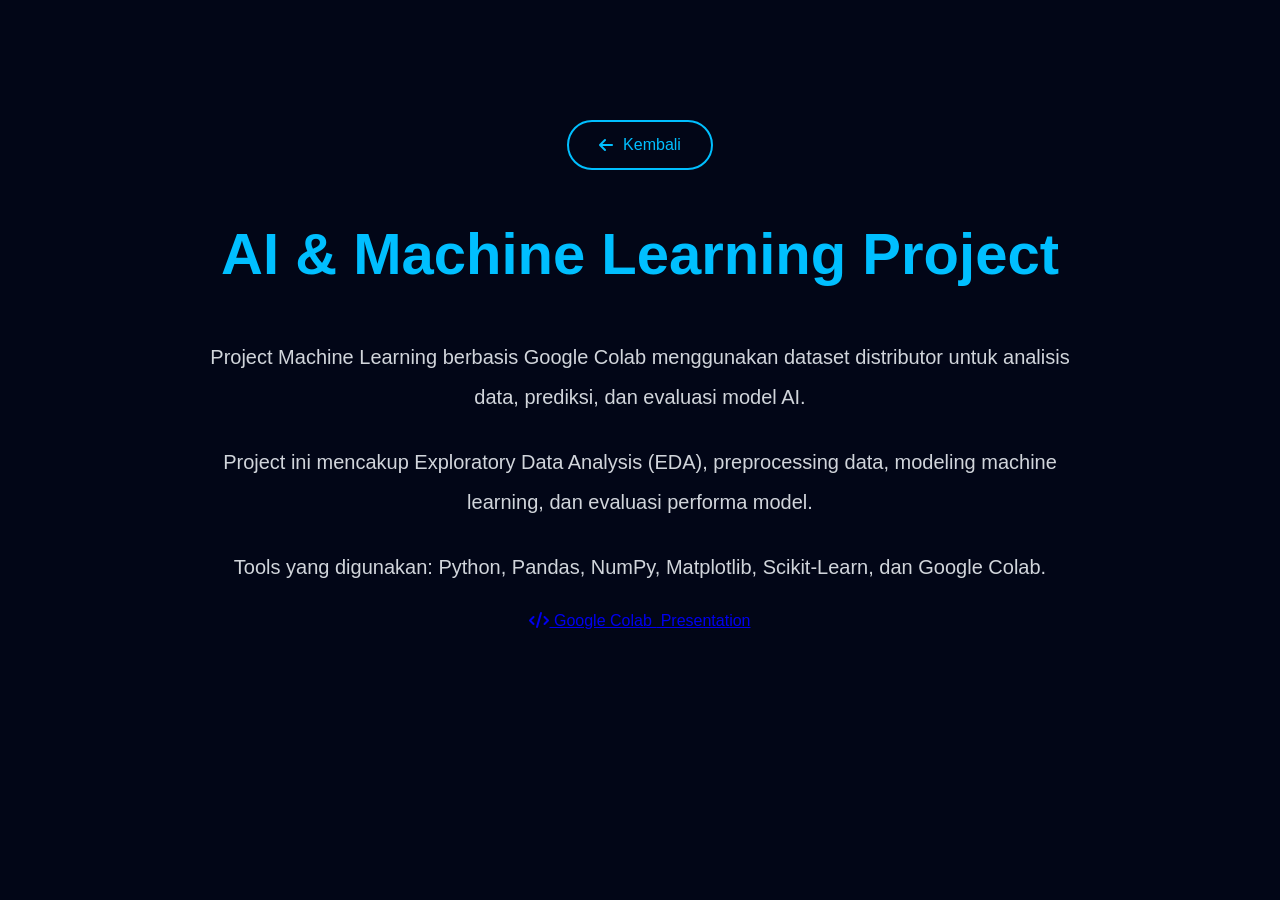
<file: ai-project.html>
<!DOCTYPE html>
<html lang="id">

<head>

    <meta charset="UTF-8">

    <meta name="viewport"
    content="width=device-width, initial-scale=1.0">

    <title>
        AI & Machine Learning Project
    </title>

    <link rel="stylesheet" href="style.css">

    <link rel="stylesheet"
    href="https://cdnjs.cloudflare.com/ajax/libs/font-awesome/6.5.1/css/all.min.css">

</head>

<body>

    <!-- ================= PROJECT DETAIL ================= -->

    <section class="certificate-detail">

        <!-- BACK -->

        <a href="index.html#projects"
        class="back-btn">

            <i class="fa-solid fa-arrow-left"></i>

            Kembali

        </a>

        <!-- TITLE -->

        <h1>
            AI & Machine Learning Project
        </h1>

        <!-- DESCRIPTION -->

        <div class="certificate-description">

            <p>
                Project Machine Learning berbasis
                Google Colab menggunakan dataset
                distributor untuk analisis data,
                prediksi, dan evaluasi model AI.
            </p>

            <p>
                Project ini mencakup
                Exploratory Data Analysis (EDA),
                preprocessing data,
                modeling machine learning,
                dan evaluasi performa model.
            </p>

            <p>
                Tools yang digunakan:
                Python, Pandas, NumPy,
                Matplotlib, Scikit-Learn,
                dan Google Colab.
            </p>

        </div>

        <!-- BUTTON LINKS -->

        <div class="project-links">

            <a href="https://colab.research.google.com/drive/1qYpQhaFb_RfI8fijKUTLPrJ5iJS6wc4j?usp=sharing"
            target="_blank">

                <i class="fa-solid fa-code"></i>

                Google Colab

            </a>

            <a href="https://www.canva.com/design/DAGqJlFnrP0/HkrZlnFHFmCoeGGbfKUMNw/edit?utm_content=DAGqJlFnrP0&utm_campaign=designshare&utm_medium=link2&utm_source=sharebutton"
            target="_blank">

                <i class="fa-solid fa-presentation-screen"></i>

                Presentation

            </a>

        </div>

    </section>

</body>

</html>
</file>
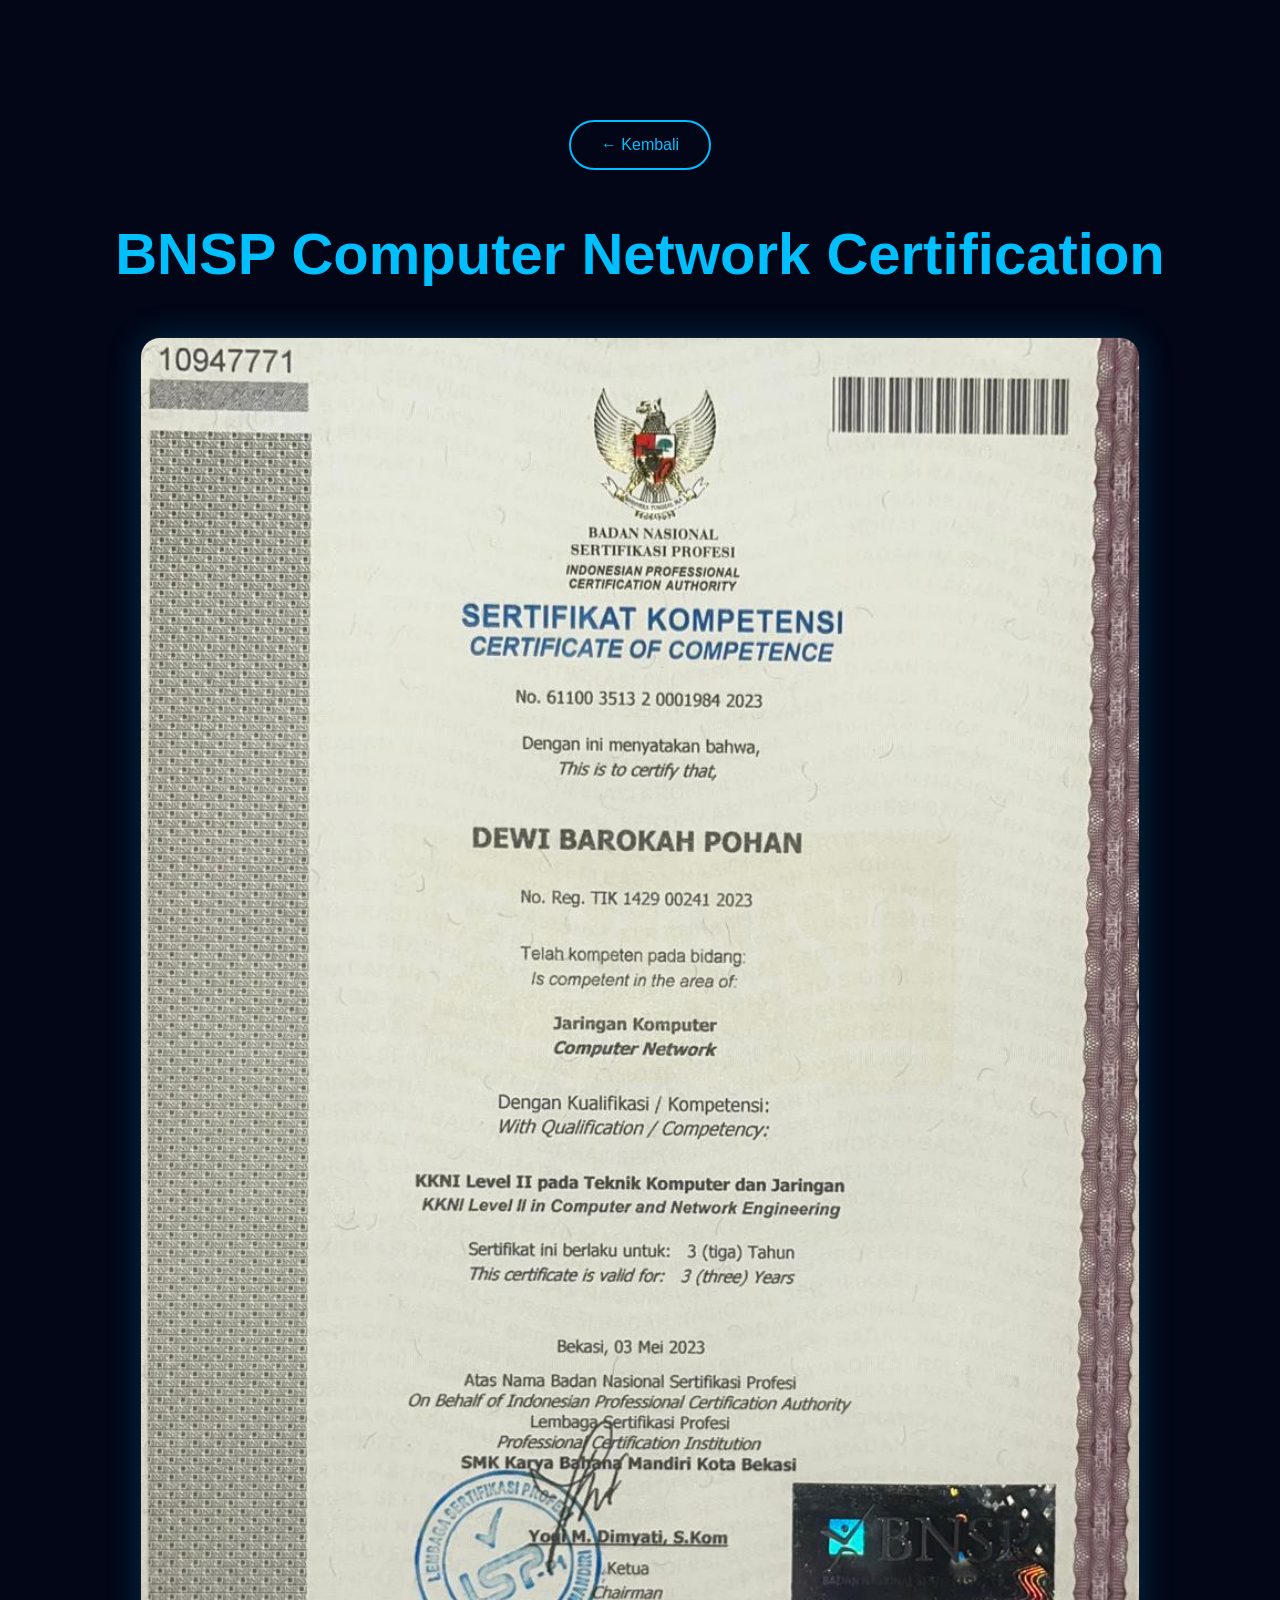
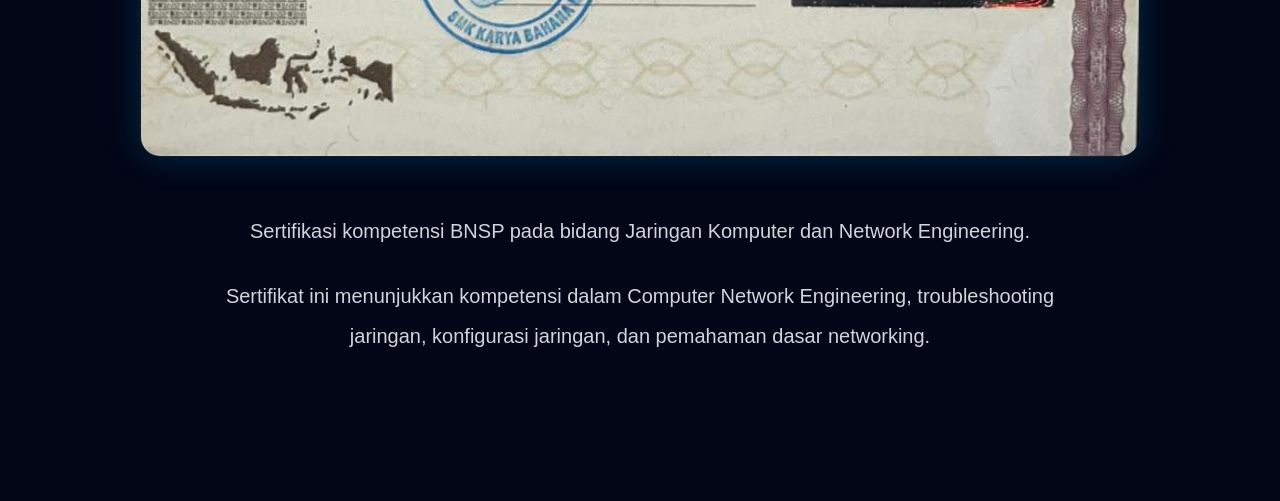
<file: bnsp.html>
<!DOCTYPE html>
<html lang="id">

<head>
    <meta charset="UTF-8">
    <meta name="viewport" content="width=device-width, initial-scale=1.0">

    <title>BNSP Certificate</title>

    <link rel="stylesheet" href="style.css">
</head>

<body>

    <section class="certificate-detail">

        <a href="index.html#certificate" class="back-btn">
            ← Kembali
        </a>

        <h1>
            BNSP Computer Network Certification
        </h1>

        <div class="certificate-full-image">

            <img src="bnsp.jpg" alt="BNSP Certificate">

        </div>

        <div class="certificate-description">

            <p>
                Sertifikasi kompetensi BNSP pada bidang
                Jaringan Komputer dan Network Engineering.
            </p>

            <p>
                Sertifikat ini menunjukkan kompetensi
                dalam Computer Network Engineering,
                troubleshooting jaringan,
                konfigurasi jaringan,
                dan pemahaman dasar networking.
            </p>

        </div>

    </section>

</body>
</html>
</file>
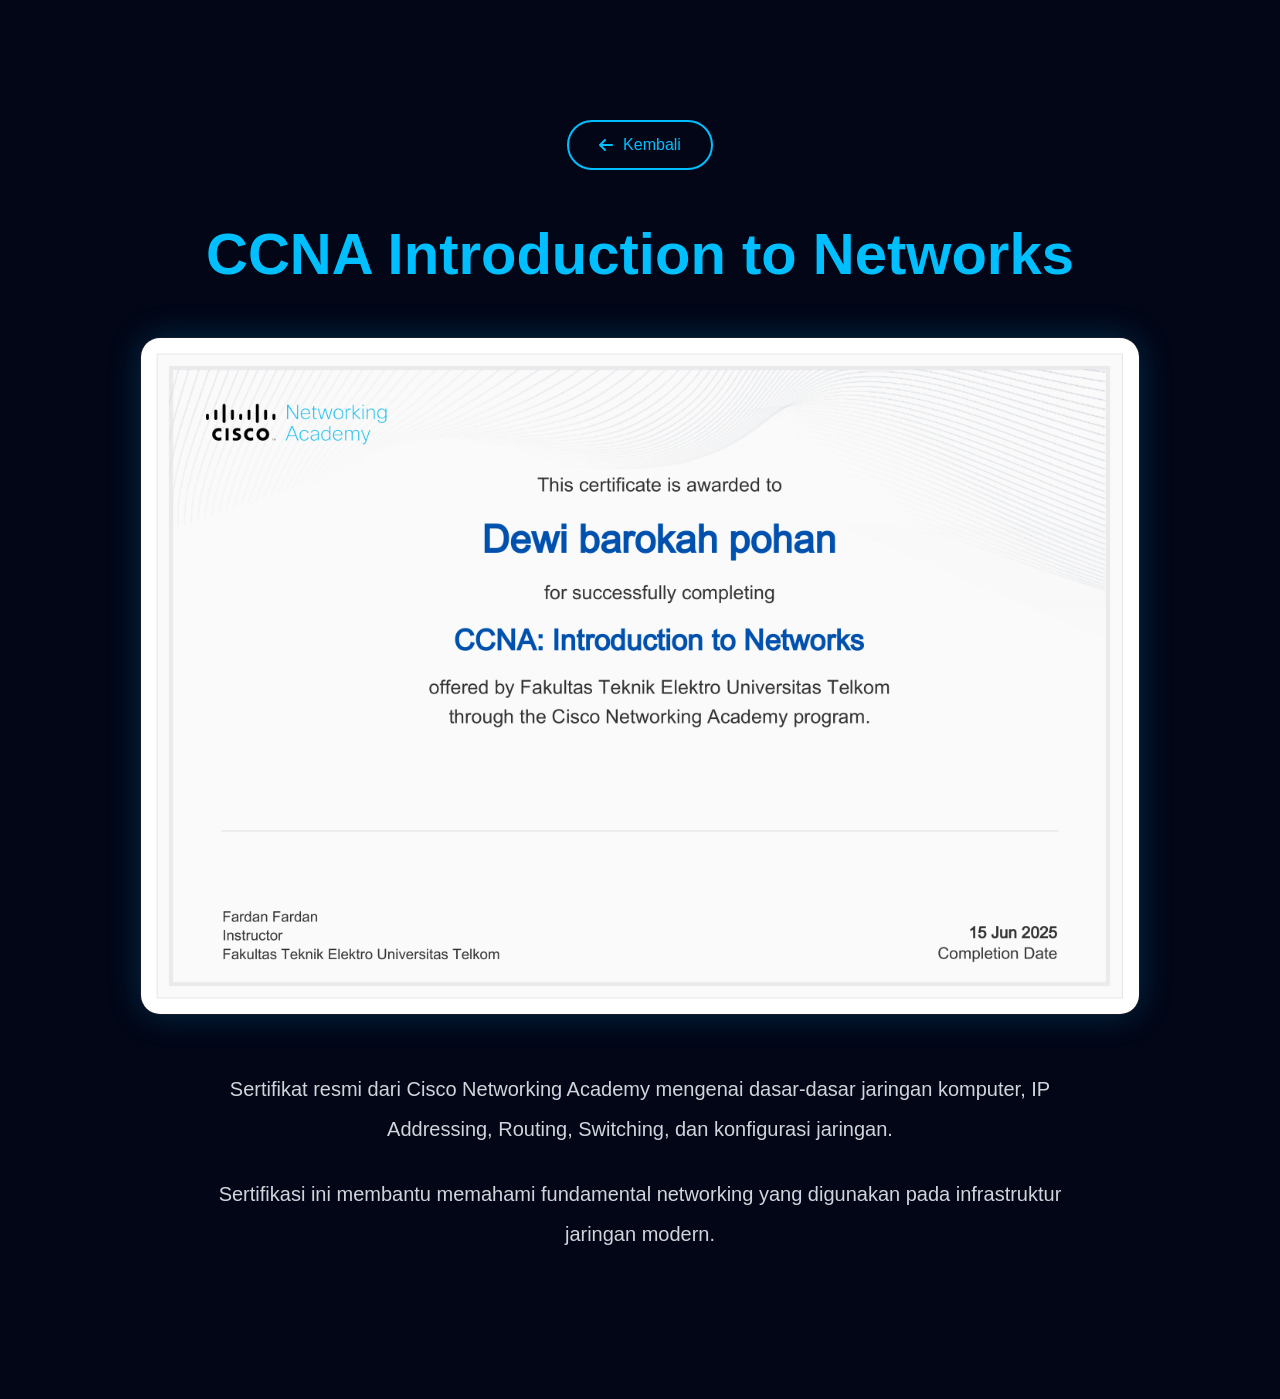
<file: ccna.html>
<!DOCTYPE html>
<html lang="id">

<head>

    <meta charset="UTF-8">

    <meta name="viewport" content="width=device-width, initial-scale=1.0">

    <title>
        CCNA Certificate
    </title>

    <link rel="stylesheet" href="style.css">

    <link rel="stylesheet"
    href="https://cdnjs.cloudflare.com/ajax/libs/font-awesome/6.5.1/css/all.min.css">

</head>

<body>

    <!-- ================= CERTIFICATE DETAIL ================= -->

    <section class="certificate-detail">

        <!-- BACK BUTTON -->

        <a href="index.html#certificate" class="back-btn">

            <i class="fa-solid fa-arrow-left"></i>

            Kembali

        </a>

        <!-- TITLE -->

        <h1>
            CCNA Introduction to Networks
        </h1>

        <!-- IMAGE -->

        <div class="certificate-full-image">

            <img src="sertifikat-ccna.png"
            alt="CCNA Certificate">

        </div>

        <!-- DESCRIPTION -->

        <div class="certificate-description">

            <p>
                Sertifikat resmi dari Cisco Networking Academy
                mengenai dasar-dasar jaringan komputer,
                IP Addressing, Routing, Switching,
                dan konfigurasi jaringan.
            </p>

            <p>
                Sertifikasi ini membantu memahami
                fundamental networking yang digunakan
                pada infrastruktur jaringan modern.
            </p>

        </div>

    </section>

</body>

</html>
</file>
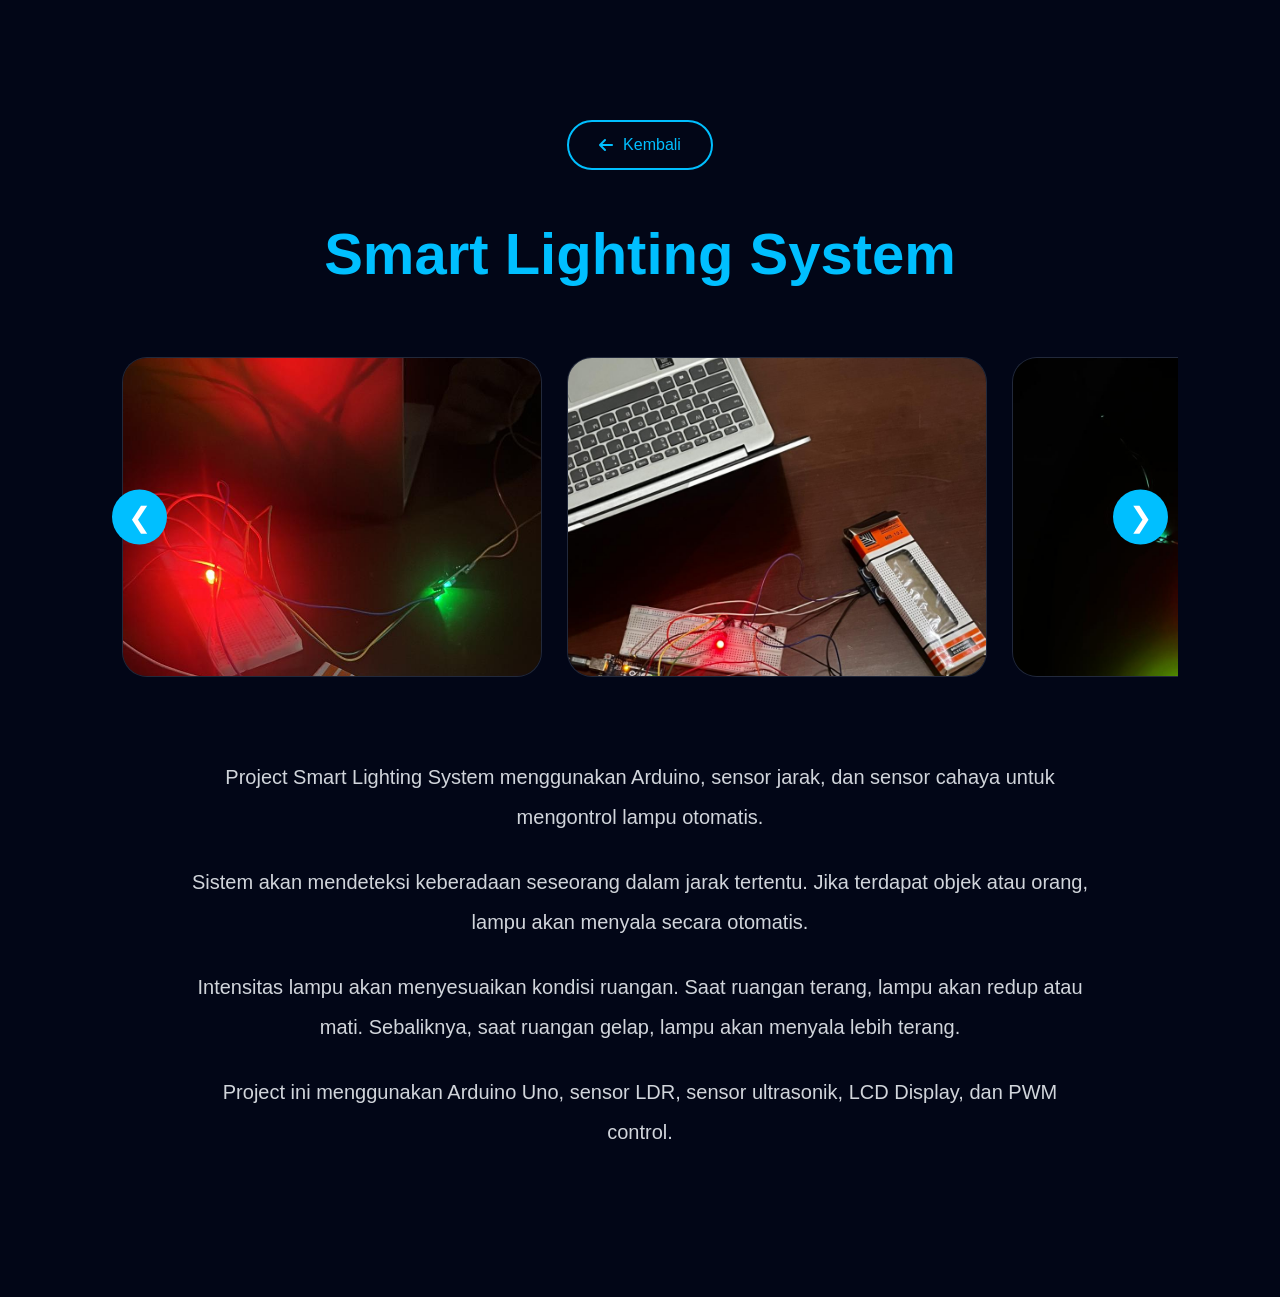
<file: smart-light.html>
<!DOCTYPE html>
<html lang="id">

<head>

    <meta charset="UTF-8">

    <meta name="viewport"
    content="width=device-width, initial-scale=1.0">

    <title>
        Smart Lighting System
    </title>

    <link rel="stylesheet" href="style.css">

    <link rel="stylesheet"
    href="https://cdnjs.cloudflare.com/ajax/libs/font-awesome/6.5.1/css/all.min.css">

</head>

<body>

    <!-- ================= PROJECT DETAIL ================= -->

    <section class="certificate-detail">

        <!-- BACK -->

        <a href="index.html#projects"
        class="back-btn">

            <i class="fa-solid fa-arrow-left"></i>

            Kembali

        </a>

        <!-- TITLE -->

        <h1>
            Smart Lighting System
        </h1>

<!-- GALLERY -->

<!-- ================= CAROUSEL ================= -->

<div class="carousel-container">

    <button class="carousel-btn prev">
        ❮
    </button>

    <div class="carousel-track">

        <div class="carousel-card">

            <img src="lampu-pintar1.jpg"
            alt="Smart Light 1">

        </div>

        <div class="carousel-card">

            <img src="lampu-pintar2.jpg"
            alt="Smart Light 2">

        </div>

        <div class="carousel-card">

            <img src="lampu-pintar3.jpg"
            alt="Smart Light 3">

        </div>

        <div class="carousel-card">

            <img src="lampu-pintar4.jpg"
            alt="Smart Light 4">

        </div>

    </div>

    <button class="carousel-btn next">
        ❯
    </button>

</div>
        <!-- DESCRIPTION -->

        <div class="certificate-description">

            <p>
                Project Smart Lighting System
                menggunakan Arduino,
                sensor jarak,
                dan sensor cahaya
                untuk mengontrol lampu otomatis.
            </p>

            <p>
                Sistem akan mendeteksi keberadaan
                seseorang dalam jarak tertentu.
                Jika terdapat objek atau orang,
                lampu akan menyala secara otomatis.
            </p>

            <p>
                Intensitas lampu akan menyesuaikan
                kondisi ruangan.
                Saat ruangan terang,
                lampu akan redup atau mati.
                Sebaliknya,
                saat ruangan gelap,
                lampu akan menyala lebih terang.
            </p>

            <p>
                Project ini menggunakan
                Arduino Uno,
                sensor LDR,
                sensor ultrasonik,
                LCD Display,
                dan PWM control.
            </p>

        </div>

    </section>
<script>

const track =
document.querySelector(".carousel-track");

const next =
document.querySelector(".next");

const prev =
document.querySelector(".prev");

next.addEventListener("click", () => {

    track.scrollBy({
        left:450,
        behavior:"smooth"
    });

});

prev.addEventListener("click", () => {

    track.scrollBy({
        left:-450,
        behavior:"smooth"
    });

});

</script>
</body>

</html>
</file>
<file: style.css>
*{
    margin:0;
    padding:0;
    box-sizing:border-box;
}

html{
    scroll-behavior:smooth;
}

body{
    font-family:Arial, sans-serif;

    background:#020617;

    color:white;

    overflow-x:hidden;

    transition:0.3s;
}

/* ================= NAVBAR ================= */

nav{
    position:fixed;

    top:0;
    left:0;

    width:100%;

    display:flex;
    justify-content:space-between;
    align-items:center;

    padding:22px 8%;

    background:#020f2b;

    border-bottom:1px solid rgba(255,255,255,0.05);

    backdrop-filter:blur(10px);

    z-index:1000;
}

nav h2{
    font-size:34px;

    color:white;

    letter-spacing:1px;

    text-shadow:0 0 15px rgba(255,255,255,0.4);
}

nav ul{
    display:flex;

    align-items:center;

    list-style:none;

    gap:35px;
}

nav a{
    text-decoration:none;

    color:white;

    font-weight:600;

    transition:0.3s;
}

nav a:hover{
    color:#00bfff;
}

#theme-toggle{
    padding:12px 16px;

    border:none;

    border-radius:10px;

    background:#00bfff;

    color:white;

    font-size:18px;

    cursor:pointer;

    transition:0.3s;
}

#theme-toggle:hover{
    transform:translateY(-3px);
}

/* ================= HERO ================= */

.hero{
    min-height:100vh;

    max-width:1400px;

    margin:auto;

    padding:120px 8% 60px;

    display:grid;

    grid-template-columns:1fr 1fr;

    align-items:center;

    gap:20px;

    position:relative;

    overflow:hidden;
}

/* TEXT */

.hero-text{
    display:flex;

    flex-direction:column;

    justify-content:center;

    align-items:center;

    text-align:center;
}

.hero-text h3{
    font-size:48px;

    color:white;

    margin-bottom:10px;
}

.hero-text h1{
    font-size:72px;

    line-height:1.1;

    color:#00bfff;

    margin-bottom:30px;

    max-width:700px;
}

/* TITLE */

.title-line{
    display:flex;

    align-items:center;

    justify-content:center;

    gap:18px;

    margin-bottom:30px;
}

.title-line span{
    width:90px;

    height:2px;

    background:#00bfff;

    position:relative;
}

.title-line span::after{
    content:"";

    width:10px;
    height:10px;

    border-radius:50%;

    background:#00bfff;

    position:absolute;

    right:0;
    top:50%;

    transform:translateY(-50%);
}

.hero-text h2{
    font-size:26px;

    line-height:1.5;

    color:#00bfff;
}

/* PARAGRAPH */

.hero-text p{
    max-width:650px;

    line-height:1.9;

    font-size:19px;

    color:#d1d5db;

    margin-bottom:35px;
}

/* BUTTON */

.btn{
    display:inline-block;

    padding:16px 40px;

    background:#00bfff;

    color:white;

    text-decoration:none;

    border-radius:12px;

    font-size:18px;

    font-weight:600;

    margin-bottom:35px;

    transition:0.3s;
}

.btn:hover{
    transform:translateY(-5px);

    box-shadow:0 0 25px rgba(0,191,255,0.45);
}

/* SOCIAL */

.social-icons{
    display:flex;

    justify-content:center;

    gap:18px;

    flex-wrap:wrap;
}

.social-icons a{
    display:flex;

    align-items:center;

    justify-content:center;

    gap:10px;

    min-width:170px;

    text-decoration:none;

    color:white;

    border:2px solid #00bfff;

    padding:14px 24px;

    border-radius:40px;

    transition:0.3s;
}

.social-icons a i{
    font-size:20px;
}

.social-icons a:hover{
    background:#00bfff;

    transform:translateY(-4px);
}

/* IMAGE */

.hero-image img{
    width:700px;

    max-width:100%;

    position:relative;

    z-index:2;

    filter:
    drop-shadow(0 0 45px rgba(0,191,255,0.45));

    animation:float 4s ease-in-out infinite;
}
/* FLOAT */

@keyframes float{

    0%{
        transform:translateY(0px);
    }

    50%{
        transform:translateY(-15px);
    }

    100%{
        transform:translateY(0px);
    }

}

/* ================= SECTION ================= */

#about,
#skills,
#projects,
#certificate{
    padding:120px 8%;
}

#about h2,
#skills h2,
#projects h2,
#certificate h2{
    font-size:48px;

    color:#00bfff;

    margin-bottom:35px;

    text-align:center;
}

/* ABOUT */

/* ================= ABOUT ================= */

.about-cards{
    display:flex;

    gap:20px;

    margin-top:50px;
}

.about-card{

    min-height:420px;

    position:relative;

    overflow:hidden;

    border-radius:30px;

    cursor:pointer;

    transition:0.5s ease;

    background:#07142f;

    border:1px solid rgba(0,191,255,0.2);

    display:flex;

    align-items:flex-end;
}

/* FOTO */

.about-card img{
    position:absolute;

    inset:0;

    width:100%;

    height:100%;

    object-fit:cover;

    opacity:0.35;

    transition:0.5s;
}

/* DARK OVERLAY */

.about-card::before{
    content:"";

    position:absolute;

    inset:0;

    background:linear-gradient(
        to top,
        rgba(0,0,0,0.95),
        rgba(0,0,0,0.2)
    );

    z-index:1;
}

/* CONTENT */

.about-content{
    position:absolute;

    left:30px;

    bottom:30px;

    right:30px;

    z-index:2;
}

.about-content h3{
    color:#00bfff;

    font-size:40px;

    margin-bottom:20px;
}

.about-content p{
    color:white;

    line-height:1.8;

    opacity:0;

    transform:translateY(20px);

    transition:0.4s;
}

/* BUTTON */

.about-buttons{
    display:flex;

    gap:15px;

    margin-top:25px;

    opacity:0;

    transform:translateY(20px);

    transition:0.4s;
}

.about-buttons a{
    text-decoration:none;

    padding:12px 24px;

    border-radius:12px;

    background:#00bfff;

    color:white;

    font-weight:600;
}

/* HOVER */

.about-card:hover{
    flex:2;
}

.about-card:hover img{
    transform:scale(1.08);

    opacity:0.5;
}

.about-card:hover p,
.about-card:hover .about-buttons{
    opacity:1;

    transform:translateY(0);
}
/* BUTTONS */

.about-buttons{
    display:flex;

    gap:15px;

    margin-top:30px;

    flex-wrap:wrap;
}

.about-buttons a{
    text-decoration:none;

    padding:14px 28px;

    border-radius:12px;

    background:#00bfff;

    color:white;

    font-weight:600;

    transition:0.3s;
}

.about-buttons a:hover{
    transform:translateY(-5px);

    box-shadow:0 0 20px rgba(0,191,255,0.5);
}
/* ================= SKILLS ================= */

.skill-container{
    display:flex;

    justify-content:center;

    flex-wrap:wrap;

    gap:20px;

    margin-top:50px;
}

.skill-card{
    background:#0f172a;

    border:1px solid rgba(255,255,255,0.08);

    padding:22px 35px;

    border-radius:14px;

    transition:0.3s;

    font-weight:600;
}

.skill-card:hover{
    transform:translateY(-8px);

    border-color:#00bfff;

    box-shadow:0 0 20px rgba(0,191,255,0.2);
}

/* ================= PROJECTS ================= */

.project-container{
    display:grid;

    grid-template-columns:
    repeat(auto-fit,minmax(300px,1fr));

    gap:25px;

    margin-top:50px;
}

.project-card{
    background:#0f172a;

    padding:30px;

    border-radius:18px;

    border:1px solid rgba(255,255,255,0.06);

    transition:0.3s;
}

.project-card:hover{
    transform:translateY(-8px);

    border-color:#00bfff;
}

.project-card h3{
    font-size:26px;

    margin-bottom:18px;

    color:#00bfff;
}

.project-card p{
    line-height:1.8;

    color:#d1d5db;
}

/* ================= CERTIFICATE ================= */

.certificate-container{
    display:flex;

    flex-direction:column;

    gap:30px;

    margin-top:50px;
}

.certificate-card{
    display:flex;
    align-items:center;

    gap:40px;

    background:#020b24;

    border:1px solid #00bfff;

    border-radius:30px;

    padding:30px;

    margin-bottom:40px;

    transition:0.3s;
}

.certificate-card:hover{
    transform:translateY(-5px);

    box-shadow:0 0 25px rgba(0,191,255,0.25);
}

.certificate-image img{
    width:260px;
    height:170px;

    object-fit:contain;

    background:white;

    border-radius:18px;

    flex-shrink:0;
}

.certificate-info{
    flex:1;
}

.certificate-info h3{
    font-size:26px;

    color:#00bfff;

    margin-bottom:15px;
}

.certificate-info p{
    font-size:20px;

    line-height:1.8;

    color:#d1d5db;
}
/* ================= CERTIFICATE DETAIL ================= */

.certificate-detail{
    min-height:100vh;

    padding:120px 8%;

    text-align:center;
}

/* BACK BUTTON */

.back-btn{
    display:inline-flex;

    align-items:center;

    gap:10px;

    padding:14px 30px;

    border-radius:40px;

    text-decoration:none;

    color:#00bfff;

    border:2px solid #00bfff;

    margin-bottom:50px;

    transition:0.3s;
}

.back-btn:hover{
    background:#00bfff;

    color:white;
}

/* TITLE */

.certificate-detail h1{
    font-size:58px;

    color:#00bfff;

    margin-bottom:50px;
}

/* IMAGE */

.certificate-full-image img{
    width:100%;

    max-width:1000px;

    border-radius:20px;

    border:1px solid rgba(255,255,255,0.08);

    box-shadow:0 0 35px rgba(0,191,255,0.2);

    margin-bottom:50px;
}

/* DESCRIPTION */

.certificate-description{
    max-width:900px;

    margin:auto;
}

.certificate-description p{
    font-size:20px;

    line-height:2;

    color:#d1d5db;

    margin-bottom:25px;
}

/* ================= LIGHT MODE ================= */

body.light-mode{
    background:#f8fafc;

    color:#111827;
}

body.light-mode nav{
    background:white;
}

body.light-mode nav h2,
body.light-mode nav a{
    color:#111827;
}

body.light-mode .hero-text h3{
    color:#111827;
}

body.light-mode .hero-text p,
body.light-mode #about p,
body.light-mode .project-card p,
body.light-mode .certificate-info p,
body.light-mode .certificate-description p{
    color:#374151;
}

body.light-mode .skill-card,
body.light-mode .project-card,
body.light-mode .certificate-card{
    background:white;

    color:#111827;

    border:1px solid rgba(0,0,0,0.08);
}

body.light-mode .social-icons a{
    color:#111827;

    background:white;
}

body.light-mode .social-icons a i{
    color:#111827;
}

body.light-mode .social-icons a:hover{
    background:#00bfff;

    color:white;
}

body.light-mode .social-icons a:hover i{
    color:white;
}

/* ================= RESPONSIVE ================= */

@media(max-width:1000px){

    .hero{
        grid-template-columns:1fr;

        text-align:center;
    }

    .hero-text{
        align-items:center;
    }

    .title-line{
        justify-content:center;
    }

    .hero-text h1{
        font-size:64px;
    }

    .hero-text h3{
        font-size:44px;
    }

    .hero-text h2{
        font-size:24px;
    }

    .hero-text p{
        font-size:18px;
    }

    .social-icons{
        justify-content:center;
    }

    .hero-image{
        order:-1;
    }

    .hero-image img{
        width:380px;
    }

    .certificate-card{
        flex-direction:column;

        text-align:center;
    }

    .certificate-image img{
        width:100%;
    }

}

@media(max-width:600px){

    nav{
        padding:20px 5%;
    }

    nav ul{
        display:none;
    }

    .hero{
        padding:140px 5% 80px;
    }

    .hero-text h1{
        font-size:48px;
    }

    .hero-text h3{
        font-size:36px;
    }

    .hero-text h2{
        font-size:20px;
    }

    .title-line span{
        width:60px;
    }

    .hero-text p{
        font-size:16px;
    }

    .btn{
        width:100%;

        text-align:center;
    }

    .social-icons{
        flex-direction:column;

        width:100%;
    }

    .social-icons a{
        width:100%;
    }

    .hero-image img{
        width:300px;
    }

    .certificate-detail h1{
        font-size:38px;
    }

    .certificate-description p{
        font-size:17px;
    }
}
.project-card{
    text-decoration:none;

    color:white;
}
/* ================= CAROUSEL ================= */

.carousel-container{
    position:relative;

    display:flex;

    align-items:center;

    justify-content:center;

    margin-bottom:60px;

    overflow:hidden;
}

.carousel-track{
    display:flex;

    gap:25px;

    overflow-x:auto;

    scroll-behavior:smooth;

    padding:20px;

    scrollbar-width:none;
}

.carousel-track::-webkit-scrollbar{
    display:none;
}

/* CARD */

.carousel-card{
    min-width:420px;

    height:320px;

    border-radius:25px;

    overflow:hidden;

    border:1px solid rgba(255,255,255,0.08);

    background:#0f172a;

    transition:0.3s;

    flex-shrink:0;
}

.carousel-card:hover{
    transform:translateY(-8px);

    box-shadow:0 0 30px rgba(0,191,255,0.25);
}

.carousel-card img{
    width:100%;

    height:500px;

    object-fit:cover;

    display:block;
}

/* BUTTON */

.carousel-btn{
    position:absolute;

    top:50%;

    transform:translateY(-50%);

    width:55px;
    height:55px;

    border:none;

    border-radius:50%;

    background:#00bfff;

    color:white;

    font-size:28px;

    cursor:pointer;

    z-index:10;

    transition:0.3s;
}

.carousel-btn:hover{
    transform:translateY(-50%) scale(1.1);
}

.prev{
    left:10px;
}

.next{
    right:10px;
}

/* LIGHT MODE */

body.light-mode .carousel-card{
    background:white;
}

/* RESPONSIVE */

@media(max-width:768px){

    .carousel-card{
        min-width:300px;
    }

    .carousel-card img{
        height:240px;
    }

}

nav{
    position:fixed;

    top:0;
    left:0;

    width:100%;

    display:flex;
    justify-content:space-between;
    align-items:center;

    padding:22px 8%;

    background:
    linear-gradient(
        rgba(2,15,43,0.88),
        rgba(2,15,43,0.88)
    ),
    url("foto1.png");

    background-size:1500px;

background-position:center 30%;

    background-repeat:no-repeat;

    border-bottom:1px solid rgba(255,255,255,0.08);

    z-index:1000;
}
.about-cards{
    display:flex;
    gap:25px;
    margin-top:50px;
}

.about-card{
    flex:1;
    min-height:450px;
}
.about-card.active{
    flex:2;
}

.about-card.active p,
.about-card.active .about-buttons{
    opacity:1;
    transform:translateY(0);
}
</file>
